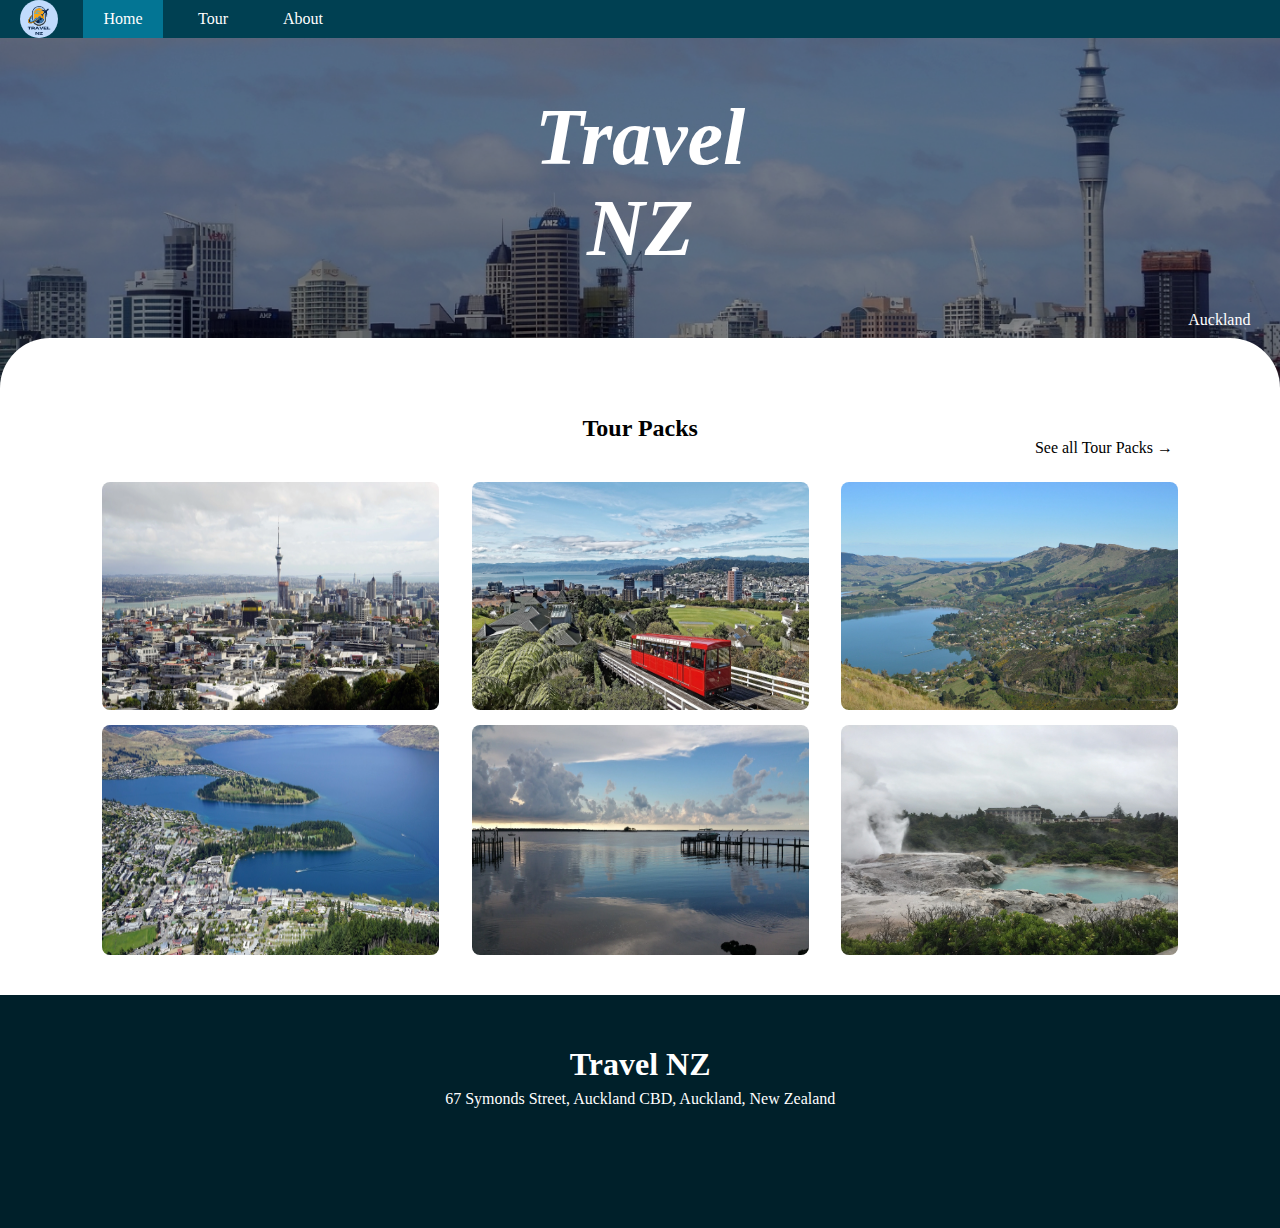
<file: index.html>
<!DOCTYPE html>
<html lang="en">
<head>
    <meta charset="UTF-8">
    <meta name="viewport" content="width=device-width, initial-scale=1.0">
    <link rel="stylesheet" href="./CSS/style.css">
    <title>Travel NZ</title>
    <link rel="preconnect" href="https://fonts.googleapis.com">
    <link rel="preconnect" href="https://fonts.gstatic.com" crossorigin>
    <link href="https://fonts.googleapis.com/css2?family=Mate+SC&display=swap" rel="stylesheet">
    <link rel="stylesheet" href="https://cdnjs.cloudflare.com/ajax/libs/font-awesome/6.5.2/css/all.min.css" integrity="sha512-SnH5WK+bZxgPHs44uWIX+LLJAJ9/2PkPKZ5QiAj6Ta86w+fsb2TkcmfRyVX3pBnMFcV7oQPJkl9QevSCWr3W6A==" crossorigin="anonymous" referrerpolicy="no-referrer" />
</head>
<body>
    <header>
        <div class="parent_div">
            <div class="container" id="menubar">
                <div class="logo_div"><img src="./image/TravelNZ-logo.svg" alt="" class="logo_img"></div>
                <ul>
                    <li class="menu_option" id="menu_now"><a>Home</a></li>
                    <li class="menu_option"><a href="packs.html">Tour</a></li>
                    <li class="menu_option"><a href="about-us.html">About</a></li>
                </ul>
            </div>
            <div class="container" id="bg">
                <img src="./image/Home.webp" alt="" class="bg_image">
                <div class="bg_dim">
                    <h1 class="logo">Travel <br> NZ</h1>
                </div>
                <p class="location">Auckland</p>
                <div class="transition_div"></div>
            </div>
        </div>
    </header>
    <div class="parent_div">
        <div class="container" id="tour_ads">
            <div class="content_title">
                <h2 class="title" id="tour_packs_title">Tour Packs</h2>
                <a id="tour_links" href="packs.html">See all Tour Packs &#8594</a>
            </div>
            <div class="content">
                <div class="advertisement">
                    <img src="./image/Auckland.webp" alt="Auckland Scenery" class="ads_img">
                    <a class="ads_hover" href="pack-detail.html">
                        <h3 class="ads_title">Auckland</h3>
                        <p class="ads_desc">456k views &#8226 30 tour packs</p>
                    </a>
                </div>
                <div class="advertisement">
                    <img src="./image/Wellington.webp" alt="Wellington Scenery" class="ads_img">
                    <a class="ads_hover" href="pack-detail.html">
                        <h3 class="ads_title">Wellington</h3>
                        <p class="ads_desc">456k views &#8226 30 tour packs</p>
                    </a>
                </div>
                <div class="advertisement">
                    <img src="./image/Christchurch.webp" alt="Christchurch Scenery" class="ads_img">
                    <a class="ads_hover" href="pack-detail.html">
                        <h3 class="ads_title">Christchurch</h3>
                        <p class="ads_desc">456k views &#8226 30 tour packs</p>
                    </a>
                </div>
                <div class="advertisement">
                    <img src="./image/Queenstown.webp" alt="Queenstown Scenery" class="ads_img">
                    <a class="ads_hover" href="pack-detail.html">
                        <h3 class="ads_title">Queenstown</h3>
                        <p class="ads_desc">456k views &#8226 30 tour packs</p>
                    </a>
                </div>
                <div class="advertisement">
                    <img src="./image/dunedin.webp" alt="Dunedin Scenery" class="ads_img">
                    <a class="ads_hover" href="pack-detail.html">
                        <h3 class="ads_title">Dunedin</h3>
                        <p class="ads_desc">456k views &#8226 30 tour packs</p>
                    </a>
                </div>
                <div class="advertisement">
                    <img src="./image/rotorua.webp" alt="Rotorua Scenery" class="ads_img">
                    <a class="ads_hover" href="pack-detail.html">
                        <h3 class="ads_title">Rotorua</h3>
                        <p class="ads_desc">456k views &#8226 30 tour packs</p>
                    </a>
                </div>
            </div>
        </div>
    </div>
    <footer>
        <div class="parent_div" id="footer_parent">
            <h1 id="footer_brand">Travel NZ</h1>
            <p id="address">67 Symonds Street, Auckland CBD, Auckland, New Zealand</p>
            <div class="container" id="social_container">
                <a class="social_link" href="https://www.facebook.com"><i class="fa-brands fa-facebook"></i></a>
                <a class="social_link" href="https://www.instagram.com"><i class="fa-brands fa-instagram"></i></a>
                <a class="social_link" href="https://www.whatsapp.com"><i class="fa-brands fa-whatsapp"></i></a>
            </div>
        </div>
    </footer>
</body>
</html>
</file>
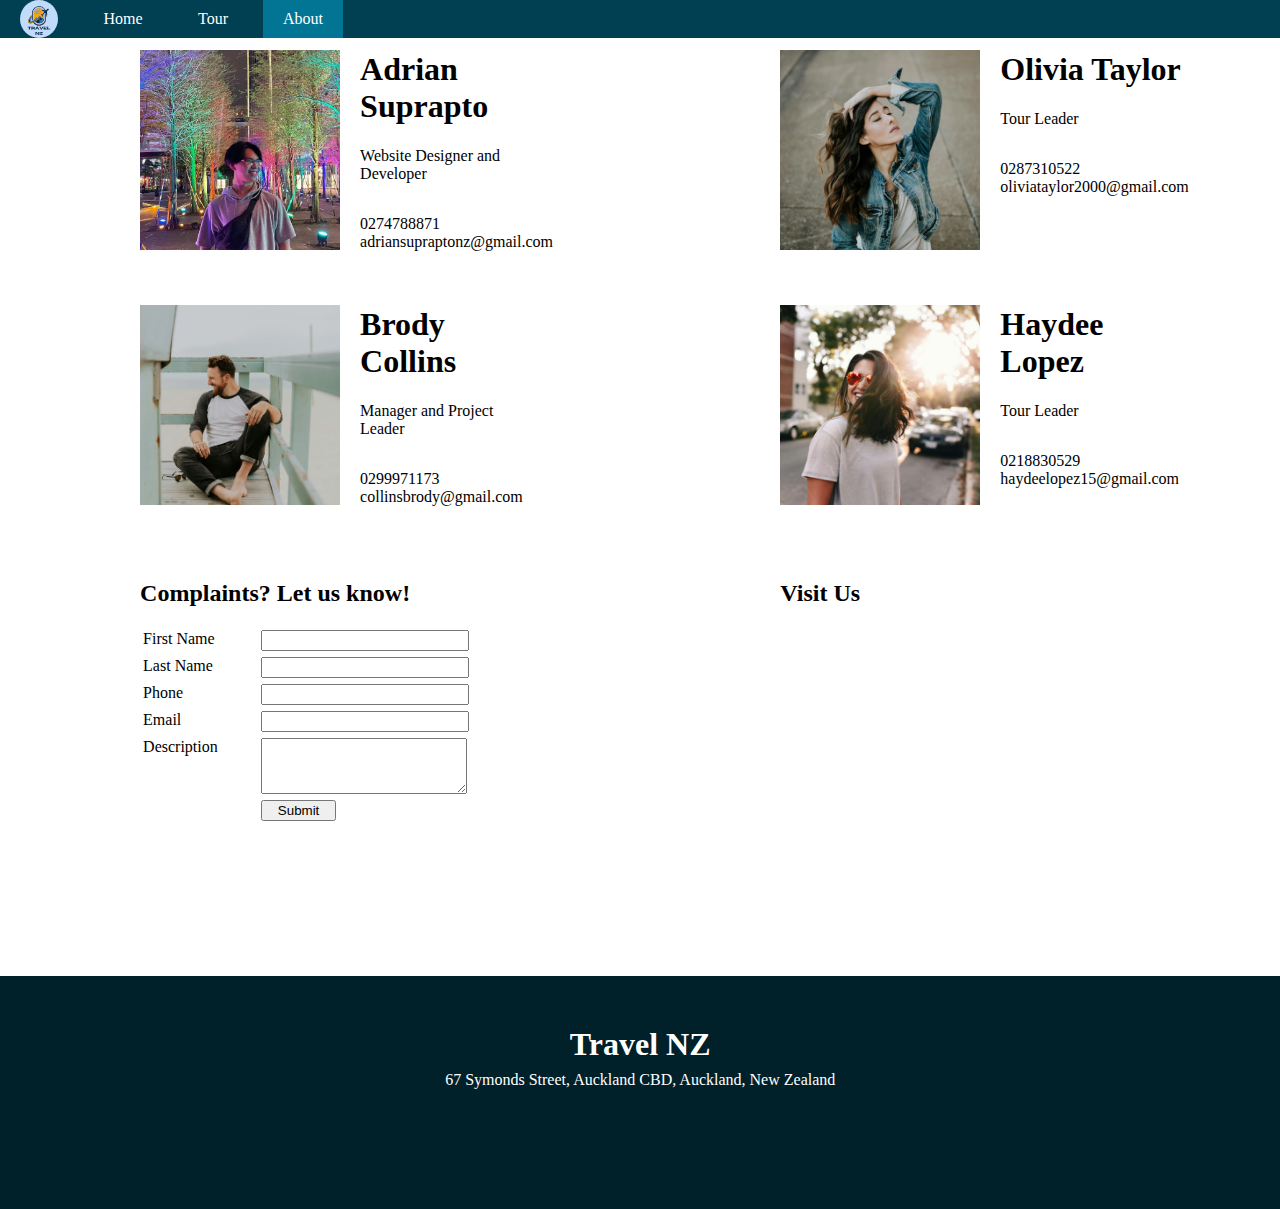
<file: about-us.html>
<!DOCTYPE html>
<html lang="en">
<head>
    <meta charset="UTF-8">
    <meta name="viewport" content="width=device-width, initial-scale=1.0">
    <title>About Us</title>
    <link rel="stylesheet" href="./CSS/style.css">
    <link rel="preconnect" href="https://fonts.googleapis.com">
    <link rel="preconnect" href="https://fonts.gstatic.com" crossorigin>
    <link href="https://fonts.googleapis.com/css2?family=Mate+SC&display=swap" rel="stylesheet">
    <link rel="stylesheet" href="https://cdnjs.cloudflare.com/ajax/libs/font-awesome/6.5.2/css/all.min.css" integrity="sha512-SnH5WK+bZxgPHs44uWIX+LLJAJ9/2PkPKZ5QiAj6Ta86w+fsb2TkcmfRyVX3pBnMFcV7oQPJkl9QevSCWr3W6A==" crossorigin="anonymous" referrerpolicy="no-referrer" />

</head>
<body>
    <header>
        <div class="parent_div">
            <div class="container" id="menubar">
                <div class="logo_div"><img src="./image/TravelNZ-logo.svg" alt="" class="logo_img"></div>
                <ul>
                    <li class="menu_option"><a href="index.html">Home</a></li>
                    <li class="menu_option"><a href="packs.html">Tour</a></li>
                    <li class="menu_option" id="menu_now"><a>About</a></li>
                </ul>
            </div>
        </div>
    </header>
    <div class="parent_div">
        <div class="about_container">
            <div class="profile">
                <div class="profimg_div"><img src="./image/PP.webp" alt="" class="prof_img"></div>
                <div class="prof_desc">
                    <h1 class="prof_name">Adrian Suprapto</h1>
                    <p class="prof_job">Website Designer and Developer</p>
                    <p class="prof_contact">0274788871<br>adriansupraptonz@gmail.com</p>
                    <div>
                        <a class="social_link" href="https://www.facebook.com"><i class="fa-brands fa-facebook"></i></a>
                        <a class="social_link" href="https://www.instagram.com"><i class="fa-brands fa-instagram"></i></a>
                        <a class="social_link" href="https://www.whatsapp.com"><i class="fa-brands fa-whatsapp"></i></a>
                    </div>
                </div>
            </div>
            <div class="profile">
                <div class="profimg_div"><img src="./image/Profile 2.webp" alt="" class="prof_img"></div>
                <div class="prof_desc">
                    <h1 class="prof_name">Olivia Taylor</h1>
                    <p class="prof_job">Tour Leader</p>
                    <p class="prof_contact">0287310522<br>oliviataylor2000@gmail.com</p>
                    <div>
                        <a class="social_link" href="https://www.facebook.com"><i class="fa-brands fa-facebook"></i></a>
                        <a class="social_link" href="https://www.instagram.com"><i class="fa-brands fa-instagram"></i></a>
                        <a class="social_link" href="https://www.whatsapp.com"><i class="fa-brands fa-whatsapp"></i></a>
                    </div>
                </div>
            </div>
            <div class="profile">
                <div class="profimg_div"><img src="./image/Profile 3.webp" alt="" class="prof_img"></div>
                <div class="prof_desc">
                    <h1 class="prof_name">Brody Collins</h1>
                    <p class="prof_job">Manager and Project Leader</p>
                    <p class="prof_contact">0299971173 <br>collinsbrody@gmail.com</p>
                    <div>
                        <a class="social_link" href="https://www.facebook.com"><i class="fa-brands fa-facebook"></i></a>
                        <a class="social_link" href="https://www.instagram.com"><i class="fa-brands fa-instagram"></i></a>
                        <a class="social_link" href="https://www.whatsapp.com"><i class="fa-brands fa-whatsapp"></i></a>
                    </div>
                </div>
            </div>
            <div class="profile">
                <div class="profimg_div"><img src="./image/Profile 4.webp" alt="" class="prof_img"></div>
                <div class="prof_desc">
                    <h1 class="prof_name">Haydee Lopez</h1>
                    <p class="prof_job">Tour Leader</p>
                    <p class="prof_contact">0218830529 <br>haydeelopez15@gmail.com</p>
                    <div>
                        <a class="social_link" href="https://www.facebook.com"><i class="fa-brands fa-facebook"></i></a>
                        <a class="social_link" href="https://www.instagram.com"><i class="fa-brands fa-instagram"></i></a>
                        <a class="social_link" href="https://www.whatsapp.com"><i class="fa-brands fa-whatsapp"></i></a>
                    </div>
                </div>
            </div>
 
            
            <div class="complain_form_div">
                <h2 class="form_loc_title">Complaints? Let us know!</h2>
                <form class="complain_form">
                    <div class="complain_form_control_div">
                        <label for="fn">First Name</label>
                        <input type="text" class="textbox">
                    </div>
                    <div class="complain_form_control_div">
                        <label for="ln">Last Name</label>
                        <input type="text" class="textbox">
                    </div>
                    <div class="complain_form_control_div">
                        <label for="phone">Phone</label>
                        <input type="text" class="textbox">
                    </div>
                    <div class="complain_form_control_div">
                        <label for="Email">Email</label>
                        <input type="text" class="textbox">
                    </div>
                    <div class="complain_form_control_div">
                        <label for="Description">Description</label>
                        <textarea name="" class="textbox" id="textarea"></textarea>
                    </div>
                    <div class="complain_form_control_div">
                        <label for=""></label>
                        <input type="submit" class="submit_button">
                    </div>

                </form>
            </div>
            <div class="loc_info">
                <h2 class="form_loc_title"> Visit Us</h2>
                <div class="loc_bot_flex">
                    <iframe src="https://www.google.com/maps/embed?pb=!1m14!1m8!1m3!1d502.7710963457718!2d174.76449574551222!3d-36.85690917640269!3m2!1i1024!2i768!4f13.1!3m3!1m2!1s0x6d0d47e642066433%3A0xfb7bc9471c038bda!2s67%20Symonds%20Street%2C%20Grafton%2C%20Auckland%201010!5e0!3m2!1sen!2snz!4v1719370611518!5m2!1sen!2snz" width="600" height="450" style="border:0;" allowfullscreen="" loading="lazy" referrerpolicy="no-referrer-when-downgrade" class="map"></iframe>
                </div>
            </div>
        </div>  
        
            
        
    </div>
    <footer>
        <div class="parent_div" id="footer_parent">
            <h1 id="footer_brand">Travel NZ</h1>
            <p id="address">67 Symonds Street, Auckland CBD, Auckland, New Zealand</p>
            <div class="container" id="social_container">
                <a class="social_link" href="https://www.facebook.com"><i class="fa-brands fa-facebook"></i></a>
                <a class="social_link" href="https://www.instagram.com"><i class="fa-brands fa-instagram"></i></a>
                <a class="social_link" href="https://www.whatsapp.com"><i class="fa-brands fa-whatsapp"></i></a>
            </div>
        </div>
    </footer>
</body>
</html>
</file>
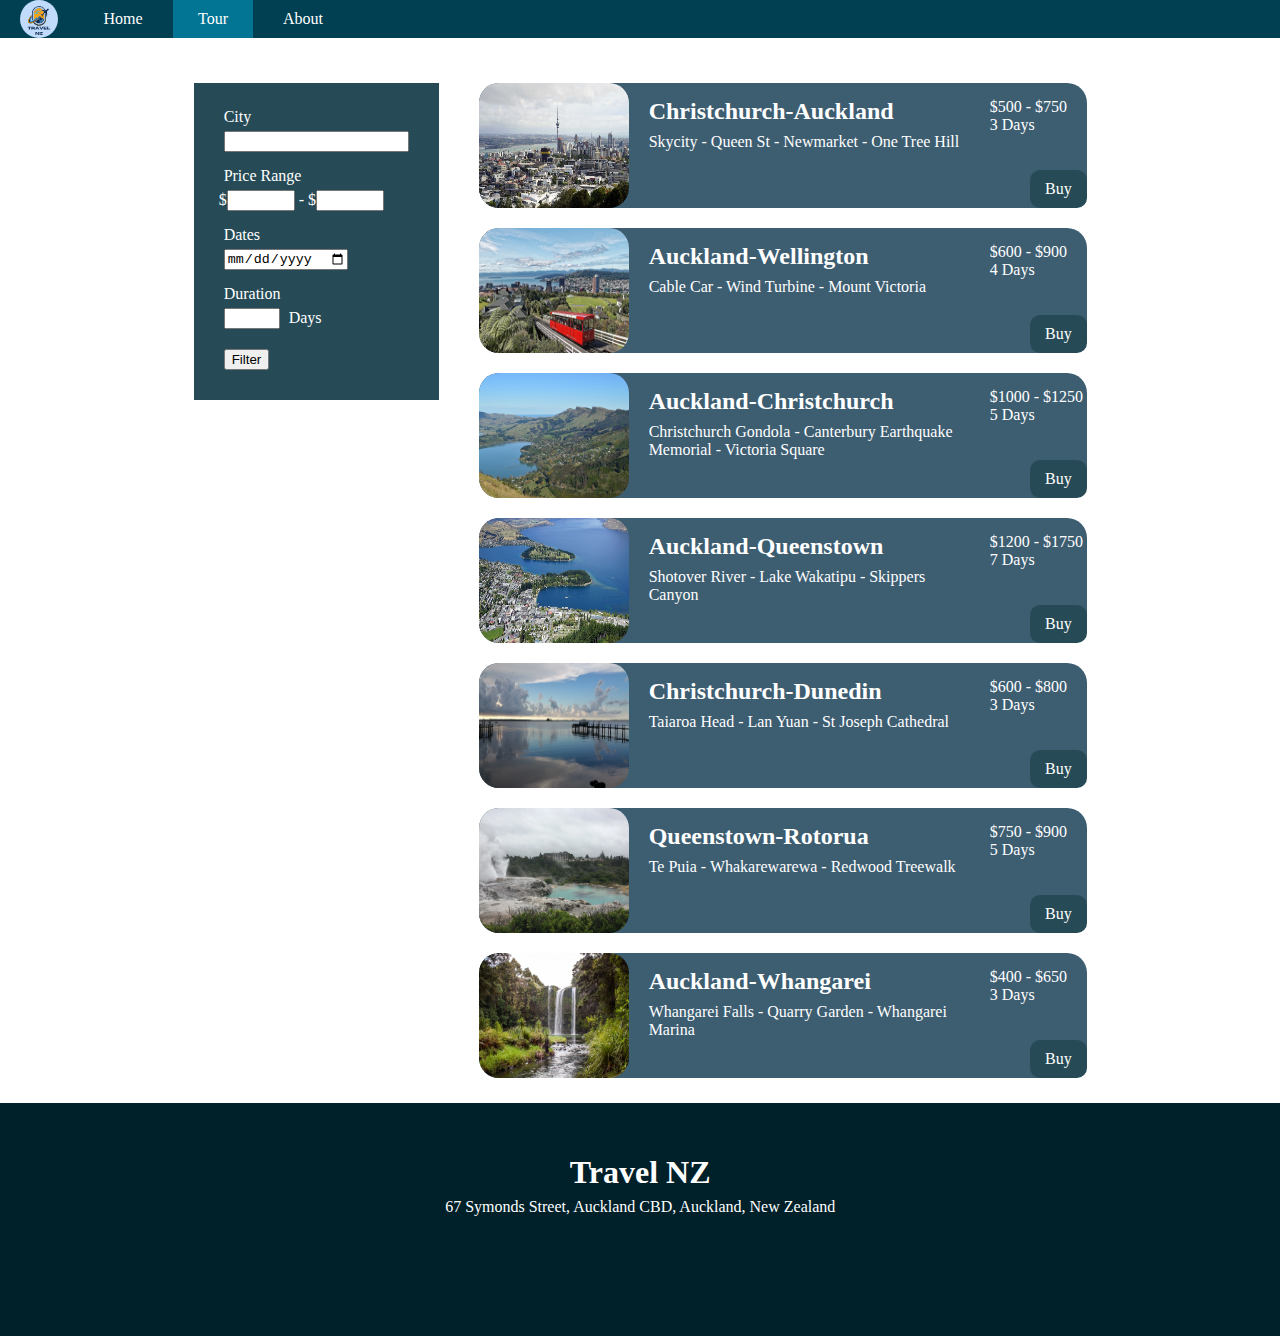
<file: packs.html>
<!DOCTYPE html>
<html lang="en">
<head>
    <meta charset="UTF-8">
    <meta name="viewport" content="width=device-width, initial-scale=1.0">
    <title>Tour Packs</title>
    <link rel="stylesheet" href="./CSS/style.css">
    <link rel="preconnect" href="https://fonts.googleapis.com">
    <link rel="preconnect" href="https://fonts.gstatic.com" crossorigin>
    <link href="https://fonts.googleapis.com/css2?family=Mate+SC&display=swap" rel="stylesheet">
    <link rel="stylesheet" href="https://cdnjs.cloudflare.com/ajax/libs/font-awesome/6.5.2/css/all.min.css" integrity="sha512-SnH5WK+bZxgPHs44uWIX+LLJAJ9/2PkPKZ5QiAj6Ta86w+fsb2TkcmfRyVX3pBnMFcV7oQPJkl9QevSCWr3W6A==" crossorigin="anonymous" referrerpolicy="no-referrer" />

</head>
<body>
    <header>
        <div class="parent_div">
            <div class="container" id="menubar">
                <div class="logo_div"><img src="./image/TravelNZ-logo.svg" alt="" class="logo_img"></div>
                <ul>
                    <li class="menu_option"><a href="index.html">Home</a></li>
                    <li class="menu_option" id="menu_now"><a>Tour</a></li>
                    <li class="menu_option"><a href="about-us.html">About</a></li>
                </ul>
            </div>
        </div>
    </header>
    <div class="parent_div">
        <div id="tour_page_flex">
            <div class="container" id="form_container">
                <form class="form_filter">
                    <div>
                        <label for="city">City</label><br>
                        <input type="text">
                    </div>
                    <div>
                        <label id="price_lbl">Price Range</label><br>
                        $<input type="number" min="0" id="price"> - $<input type="number" id="price">
                    </div>
                    <div> 
                        <label for="dates">Dates</label><br>
                        <input type="date">
                    </div>
                    <div>
                        <label for="duration">Duration</label><br>
                        <input type="number" min="1" max="10" id="duration" step="1">
                        <label id="duration_lbl">Days</label>
                    </div>
                    <div>
                        <input type="submit" value="Filter">
                    </div>  
                </form>
            </div>
            <div class="container" id="tour_ads_container">
                <div class="tour_packs">
                   <div class="tour_imgdiv"><img src="./image/Auckland.webp" alt="Auckland Scenery" class="tour_img"></div>
                   <div class="tour_desc">
                        <h2 class="tour_title">Christchurch-Auckland</h2>
                        <p class="tour_detail">Skycity - Queen St - Newmarket - One Tree Hill</p>
                   </div>
                   <div class="tour_go">
                        <p class="price_detail">$500 - $750 <br> 3 Days</p>
                        <a class="buy_button" href="pack-detail.html">Buy</a>
                   </div>
                </div>
                <div class="tour_packs">
                    <div class="tour_imgdiv"><img src="./image/Wellington.webp" alt="Wellington Scenery" class="tour_img"></div>
                    <div class="tour_desc">
                         <h2 class="tour_title">Auckland-Wellington</h2>
                         <p class="tour_detail">Cable Car - Wind Turbine - Mount Victoria</p>
                    </div>
                    <div class="tour_go">
                         <p class="price_detail">$600 - $900 <br> 4 Days</p>
                         <a class="buy_button" href="pack-detail.html">Buy</a>
                    </div>
                </div>
                <div class="tour_packs">
                    <div class="tour_imgdiv"><img src="./image/Christchurch.webp" alt="Christchurch Scenery" class="tour_img"></div>
                    <div class="tour_desc">
                         <h2 class="tour_title">Auckland-Christchurch</h2>
                         <p class="tour_detail">Christchurch Gondola - Canterbury Earthquake Memorial - Victoria Square</p>
                    </div>
                    <div class="tour_go">
                         <p class="price_detail">$1000 - $1250 <br> 5 Days</p>
                         <a class="buy_button" href="pack-detail.html">Buy</a>
                    </div>
                </div>
                <div class="tour_packs">
                    <div class="tour_imgdiv"><img src="./image/Queenstown.webp" alt="Queenstown Scenery" class="tour_img"></div>
                    <div class="tour_desc">
                         <h2 class="tour_title">Auckland-Queenstown</h2>
                         <p class="tour_detail">Shotover River - Lake Wakatipu - Skippers Canyon</p>
                    </div>
                    <div class="tour_go">
                         <p class="price_detail">$1200 - $1750 <br> 7 Days</p>
                         <a class="buy_button" href="pack-detail.html">Buy</a>
                    </div>
                </div>
                <div class="tour_packs">
                    <div class="tour_imgdiv"><img src="./image/dunedin.webp" alt="Dunedin Scenery" class="tour_img"></div>
                    <div class="tour_desc">
                         <h2 class="tour_title">Christchurch-Dunedin</h2>
                         <p class="tour_detail">Taiaroa Head - Lan Yuan - St Joseph Cathedral</p>
                    </div>
                    <div class="tour_go">
                         <p class="price_detail">$600 - $800 <br> 3 Days</p>
                         <a class="buy_button" href="pack-detail.html">Buy</a>
                    </div>
                </div>
                <div class="tour_packs">
                    <div class="tour_imgdiv"><img src="./image/rotorua.webp" alt="Rotorua Scenery" class="tour_img"></div>
                    <div class="tour_desc">
                         <h2 class="tour_title">Queenstown-Rotorua</h2>
                         <p class="tour_detail">Te Puia - Whakarewarewa - Redwood Treewalk</p>
                    </div>
                    <div class="tour_go">
                         <p class="price_detail">$750 - $900 <br> 5 Days</p>
                         <a class="buy_button" href="pack-detail.html">Buy</a>
                    </div>
                </div>
                <div class="tour_packs">
                    <div class="tour_imgdiv"><img src="./image/Whangarei.webp" alt="Whangarei Scenery" class="tour_img"></div>
                    <div class="tour_desc">
                         <h2 class="tour_title">Auckland-Whangarei</h2>
                         <p class="tour_detail">Whangarei Falls - Quarry Garden - Whangarei Marina
                         </p>
                    </div>
                    <div class="tour_go">
                         <p class="price_detail">$400 - $650 <br> 3 Days</p>
                         <a class="buy_button" href="pack-detail.html">Buy</a>
                    </div>
                </div>
                 
            </div>
        </div>
    </div>
    <footer>
        <div class="parent_div" id="footer_parent">
            <h1 id="footer_brand">Travel NZ</h1>
            <p id="address">67 Symonds Street, Auckland CBD, Auckland, New Zealand</p>
            <div class="container" id="social_container">
                <a class="social_link" href="https://www.facebook.com"><i class="fa-brands fa-facebook"></i></a>
                <a class="social_link" href="https://www.instagram.com"><i class="fa-brands fa-instagram"></i></a>
                <a class="social_link" href="https://www.whatsapp.com"><i class="fa-brands fa-whatsapp"></i></a>
            </div>
        </div>
    </footer>
</body>
</html>
</file>
<file: CSS/style.css>
body{
    font-family: Godwit;
    src: url(https://d1785e74lyxkqq.cloudfront.net/fonts/GodwitText-Regular.woff2) format("woff2"),
         url(https://d1785e74lyxkqq.cloudfront.net/fonts/GodwitText-Regular.woff) format("woff");;
    font-size: 1rem;

}

.parent_div{
    margin-top: -8px;
    margin-left: -8px;  
    width:101.3%;
    overflow: hidden;
}

.container{
    position:relative;
    max-width:100%; 
}

#menubar{
    background-color:#004052;
    display: flex;
    align-items: center;
}

.logo_div{
    min-width:  38px;
    min-height: 38px;   
    max-height: 38px;
    max-width:  38px;
    margin:0 20px;
}

.logo_img{
    width:100%;
    height:100%;
    border-radius: 50%;
}

#menubar ul{
    margin:0px;
    display:grid;
    grid-template-columns: 1fr 1fr 1fr;
    margin-right: 50%;
    max-width: 100px;
    padding:0
}
.menu_option{
    display:inline-block;
    background-color:#004052;
    text-align: center;
    margin-left: 5px;
    margin-right:5px;
    width:5rem;
}

.menu_option:hover{
    background-color: #004953;
}
#menu_now{
    background-color: #037594;
}

.menu_option a{
    display: inline-block;
    color:white;
    font-size: 1rem;
    text-decoration: none;
    text-align:center;
    padding: 10px 0;
    width:100%;
    }

#bg{
    min-height: 350px;
    max-height: 350px;
}
.bg_image{
    width:100%;
    min-height: 350px;
    max-height: 350px;
    object-fit: cover;
    position: absolute;
    float:none;
    display:block;
}

.bg_dim{
    width:100%;
    min-height: 350px;
    max-height: 350px;
    height:100%;
    background-color: hsla(0, 0%, 0%, 0.456);
    position: absolute;
    display:grid;

}

.logo{
    text-align: center;
    font-size: 500%;
    font-family: "Mate-SC";
    font-style: italic;
    color:#ffffff;
}

.location{
    margin:0px;
    position: absolute;
    bottom:17%;
    right:30px;
    z-index: 3;
    color:#ffffff;
}

.transition_div{
    width:100%;
    background-color: #ffffff;
    border-top-left-radius: 9999px;
    border-top-right-radius: 9999px;
    position: absolute;
    bottom:0px;
    z-index: 3;
    min-height: 50px;
    max-height: 50px;
}

#tour_ads{
    padding: 15px 8%;
}

.content_title{
    text-align: center;
    position: relative;
    margin-bottom: 20px;
}

#tour_packs_title{
    display:inline-block;
}

#tour_links{
    text-decoration: none;
    color:black;
    position: absolute;
    right: 5px;
    bottom:0;
    margin-bottom: 5px;
}

.content{
    display:grid;
    max-width: 100%;
    grid-template-columns: 1fr 1fr 1fr;
    column-gap: 3%;
    row-gap: 15px;
    width:100%;
}
.advertisement{
    overflow:hidden;
    border-radius:8px;
    position: relative;
    max-height: 230px;
}

.ads_hover{
    position: absolute;
    text-decoration: none;
    top:0;
    width: 100%;
    height: 100%;
    background-color: rgba(0, 0, 0, 0.501);
    color:white;
    display: none;
}

.ads_title{
    margin: 3% 3% 0;
    font-weight: 100;
}

.ads_desc{
    margin:3% 3% 0;
}

.advertisement:hover .ads_hover{
    display: block;
}

.ads_img{
    width:100%;
    height:100%;
    position: relative;
}

#footer_parent{
    position: relative;
    bottom:0;
    background-color: #00202A;
    color:white;
    text-align: center;
    margin-top: 2%;
    margin-bottom: -8px;
    padding: 4% 0;
}

#footer_brand{
    margin:0px 0 0.6%;
}

#address{
    margin:0 2%;
}

#social_container{
    margin: 2%;
}

.social_logo{
    min-width: 40px;
    max-width: 40px;
    min-height: 40px;
    max-height: 40px;
    
}

.social_link{
    color:white;
    margin:0 1%;
    display: inline-block;
    font-size: 2em;
    min-width: 38px;
}

#tour_page_flex{
    display: flex;
    margin: 8px 0 0;
    padding: 0 12%;
}

#form_container{
    min-width: 300px;
}

.form_filter{
    margin:45px 40px 0 ;
    background-color: #264B56;
    color:white;
    padding:20px;
    display:flex;
    flex-direction: column;
}

.form_filter *{
    margin:5px
}

#price{
    width:60px;
    margin: 5px 0px 5px 0;
}

#duration_lbl{
    margin:0;
}

#tour_ads_container{
    flex:1;
    margin:25px 40px 0 0;
}

.tour_packs{
    display: grid;
    grid-template-columns: 0.5fr 1fr 0.2fr;
    background-color: #3d5d71;
    border-radius: 20px;
    margin:20px 0 0;
}  

.tour_imgdiv{
    min-width: 150px;
    max-width: 200px;
    height:100%;
    min-height: 125px;
    max-height: 125px;
    
    border-radius: 20px;
    overflow:hidden;

    margin: 0 20px 0 0;
}

.tour_img{
    width:100%;
    height:100%;
}

.tour_desc{
    flex:1;
    color:white;
}

.tour_title{
    margin:15px 0 0;
}

.tour_detail{
    margin:2.5% 4% 4% 0;
}

.tour_go{
    min-width: 100px;
    max-width: 150px;
    position: relative;
    color:white;
}

.price_detail{
    margin: 15% 3%;
}

.buy_button{
    padding:10px 15px;
    border-radius: 10px;
    position: absolute;
    bottom:0px;
    right:0px;

    background-color: #264B56;
    color:white;
    border:none;
    text-decoration: none;
}

.about_container{
    display:grid;
    grid-template-columns: repeat(2, 400px);
    justify-content: space-around;
}

.profile{
    display:flex;
    max-width: 600px;
}

.prof_contact{
    display:inline-block;
    max-width: 100%;
}

.profimg_div{
    min-width: 200px;
    max-width: 200px;
    min-height: 200px;
    max-height: 200px;
    margin:20px;
}

.prof_img{
    width: 100%;
    max-height:100%

}

.profile div a{
    color:black;
}

.complain_form_div{
    display:flex;
    flex-direction: column;
    margin: 20px;
}

.complain_form{
    display:flex;
    flex-direction: column;
    grid-template-columns: 0.5fr 1fr;
    row-gap: 4%;
}

.complain_form_control_div{
    display:grid;
    grid-template-columns: 0.5fr 1fr;
    margin:3px
}

.textbox{
    max-width: 200px;
}

#textarea{
    resize: vertical;
    min-height:50px;
    max-height: 200px;
}

.submit_button{
    max-width: 75px;
}

.map{
    max-width: 100%;
    max-height: 300px;
}

.loc_info{
    margin:20px;
}

#tour_details_parent{
    text-align: center;
  }

#hori_timeline {
    display: inline-block;
    margin: 0 auto;
    width: 90%;
    border-radius: 20px;
    padding: 40px 20px 0 30px;
    margin-top: 35px;
    justify-content: center;
    background-color: #36454F;
    color:white;
  }

  
  .hori_timeline_ul {
    margin: 30px 0 0;
    display: flex;
    flex-direction: column;
    justify-content: center;
    align-items: center;
    list-style: none;
    padding: 0;
    flex-direction: row;
  }
  .hori_timeline_ul .timeline_items {
    position: relative;
    padding: 25px; 
    margin-top: 0px;
    width: 100%;
    padding: 0px;
  }

  .hori_timeline_ul .timeline_items p {
    padding: 0 20px;
    transform: translateY(-10px);
  }
  
  .hori_timeline_ul .date {
    font-size: 12px;

    position: absolute;
    top: -60px;
    left: 38%;
  }
  .hori-timeline-line {
    background: rgb(228, 228, 228);
    width:98%;
    height: 4px;
    border-radius: 12px;
    position: relative;
    justify-self: end;
  }
  
  .hori_timeline_ul .timeline-point {
    border: none;
    position: absolute;
  
    border-radius: 50%;
    background: rgb(228, 228, 228);
    width: 15px;
    height: 15px;

    top: -40px;
    left: 40%;
  }
  .hori-timeline-innerline {
    position: absolute;
    background: blue;
    width: 0%;
    height: 4px;

    top: 0%;
    left: 0%;
    border-radius: 999px;
  }

.flex_container{
    display:grid;
    grid-template-columns: 0.5fr 1fr 1fr;
    box-sizing: border-box;
    padding-right: 20px;
}

#pack_detail_container{
    margin-top: 20px;
}

.vert_timeline{
    display:flex;
    padding:0 20px;
    margin-left: 30px;
}

.timeline_time{
    margin:37px 0 15px;
}

.timeline_time p{
    margin:11px 0;
}

.timeline_dotsline{
    position: relative;
}

.line_div{
    position: absolute;
    width:4px;
    height:181px;
    margin: 0 20px;
    background-color: black;
    z-index: 1;
}

.bullet_div{
    position: absolute;
    z-index: 2;
    padding: 0 0px 0 8px;
}

.main_bullet{
    top:0px;
    width:20px;
    height:20px;
    border: 4px solid black;
    border-radius: 100%;
    background-color: black;
    margin-bottom: 20px;
}

.sub_bullet{
    margin:15px 6px 0;
    width:15px;
    height:15px;
    border-radius: 100%;
    background-color: black;
}

.content_timeline{
    margin: 0px 30px;
}

.content_timeline h2{
    margin:0px 0px 19px 0px;
}

.content_timeline h4{
    margin:11px 20px;
    min-width: 150px;
}

.map_journey{
    margin:20px;
    min-width: 300px;
}

.map_img{
    width:100%;
}

.packs_detail{
    display: flex;
    background-color: #36454F;
    margin:20px auto;
    max-width: 750px;
    border-radius: 10px;
}

.packs_imgdiv{
    min-width: 100px;
    max-width: 200px;
    
    border-radius: 10px;
    overflow:hidden;

    margin: 0 20px 0 0;
}

.packs_desc{
    flex:1;
    color:white;
    text-align: left;
}

.packs_price_detail{
    margin: 15% 3%;
}

@media (max-width:850px) {
    .body{
        font-size: 0.7rem;
    }

    .content{
        grid-template-columns: 1fr 1fr;
    }

    .form_filter{
        display: grid;
        grid-template-columns: 1fr 1fr;
    }

    #tour_page_flex{
        flex-direction: column;
    }
    .tour_packs{
        grid-template-columns: 0.7fr 1fr 0.2fr;
    }

    #tour_ads_container{
        margin:0px;
    }

    .about_container{
        grid-template-columns: 1fr;
    }

    .profimg_div{
        min-width: 140px;
        max-width: 140px;
    }
    
}

@media (max-width:575px) {
    .content{
        grid-template-columns: 1fr ;
    }

    .form_filter{
        grid-template-columns: 1fr;
    }

    .tour_packs{
        grid-template-columns: 1fr;
    }

    .tour_imgdiv{
        width:100%;
        max-width: none;
    }

    .tour_desc{
        padding-left: 10px;
    }

    .price_detail{
        margin: 10px;
        text-align: left;
    }

    .tour_go{
        max-width: none;
    }

    .profile{
        flex-direction: column;
        align-items: center;
    }

    .profimg_div{
        min-height: 0px;
    }

    .prof_desc{
        flex:1;
        margin-bottom: 10px;
    }

    #hori_timeline{
        display:none;
    }

    .packs_detail{
        flex-direction: column;
    }

    .packs_imgdiv{
        width:100%;
        max-width: none;
    }

    .packs_desc{
        padding-left: 10px;
    }

    .packs_price_detail{
        margin: 10px;
        text-align: left;
    }
}

@media (max-width:1200px) {
    .flex_container{
        grid-template-columns: 0.5fr 1fr;
    }

    .packs_detail{
        margin: 20px 30px;
    }
    
}

@media (max-width: 875px){
    .flex_container{
        grid-template-columns: 1fr;
    }
}
</file>
